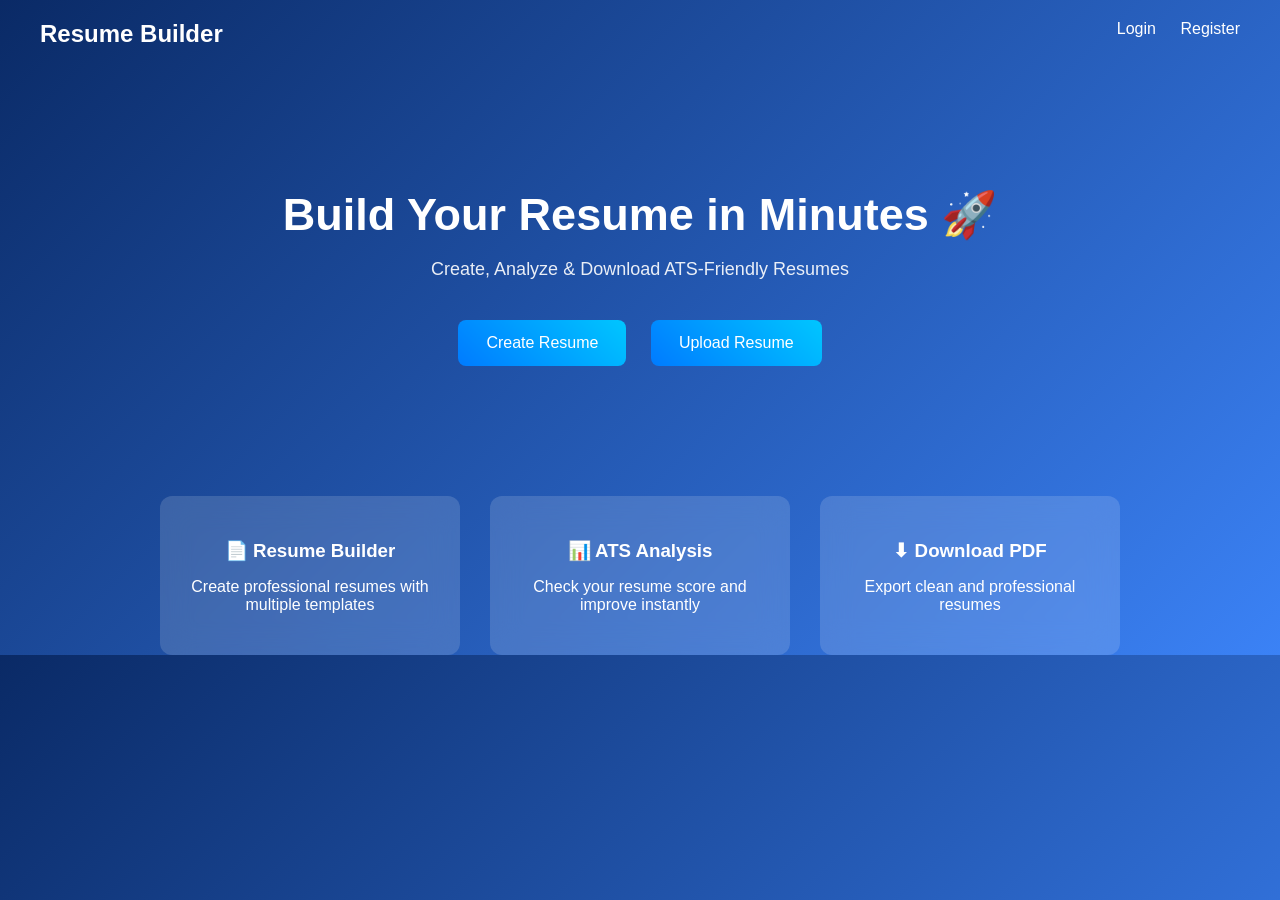
<file: Templates/index.html>
<!DOCTYPE html>
<html>
<head>
<title>AI Resume Builder</title>

<style>

body {
    font-family: 'Segoe UI', sans-serif;
    margin: 0;
    background: linear-gradient(135deg, #0a2a66, #3b82f6);
    color: white;
}

/* NAVBAR */
.navbar {
    display: flex;
    justify-content: space-between;
    padding: 20px 40px;
}

.navbar h2 {
    margin: 0;
}

.navbar a {
    color: white;
    text-decoration: none;
    margin-left: 20px;
    font-weight: 500;
}

/* HERO */
.hero {
    text-align: center;
    margin-top: 120px;
}

.hero h1 {
    font-size: 45px;
    margin-bottom: 10px;
}

.hero p {
    font-size: 18px;
    opacity: 0.9;
}

/* BUTTONS */
.buttons {
    margin-top: 30px;
}

.btn {
    background: linear-gradient(45deg, #007BFF, #00c6ff);
    padding: 14px 28px;
    border: none;
    border-radius: 8px;
    color: white;
    text-decoration: none;
    margin: 10px;
    display: inline-block;
    transition: 0.3s;
}

.btn:hover {
    transform: scale(1.08);
}

/* FEATURES */
.features {
    margin-top: 120px;
    display: flex;
    justify-content: center;
    gap: 30px;
    flex-wrap: wrap;
}

.card {
    background: rgba(255,255,255,0.15);
    backdrop-filter: blur(15px);
    padding: 25px;
    border-radius: 12px;
    width: 250px;
    text-align: center;
}

.card h3 {
    margin-bottom: 10px;
}

</style>

</head>

<body>

<!-- NAVBAR -->
<div class="navbar">
    <h2>Resume Builder</h2>
    <div>
        <a href="/login">Login</a>
        <a href="/register">Register</a>
    </div>
</div>

<!-- HERO -->
<div class="hero">
    <h1>Build Your Resume in Minutes 🚀</h1>
    <p>Create, Analyze & Download ATS-Friendly Resumes</p>

    <div class="buttons">
        <a href="/resume" class="btn">Create Resume</a>
        <a href="/upload_resume" class="btn">Upload Resume</a>
    </div>
</div>

<!-- FEATURES -->
<div class="features">

<div class="card">
    <h3>📄 Resume Builder</h3>
    <p>Create professional resumes with multiple templates</p>
</div>

<div class="card">
    <h3>📊 ATS Analysis</h3>
    <p>Check your resume score and improve instantly</p>
</div>

<div class="card">
    <h3>⬇ Download PDF</h3>
    <p>Export clean and professional resumes</p>
</div>

</div>

</body>
</html>
</file>
